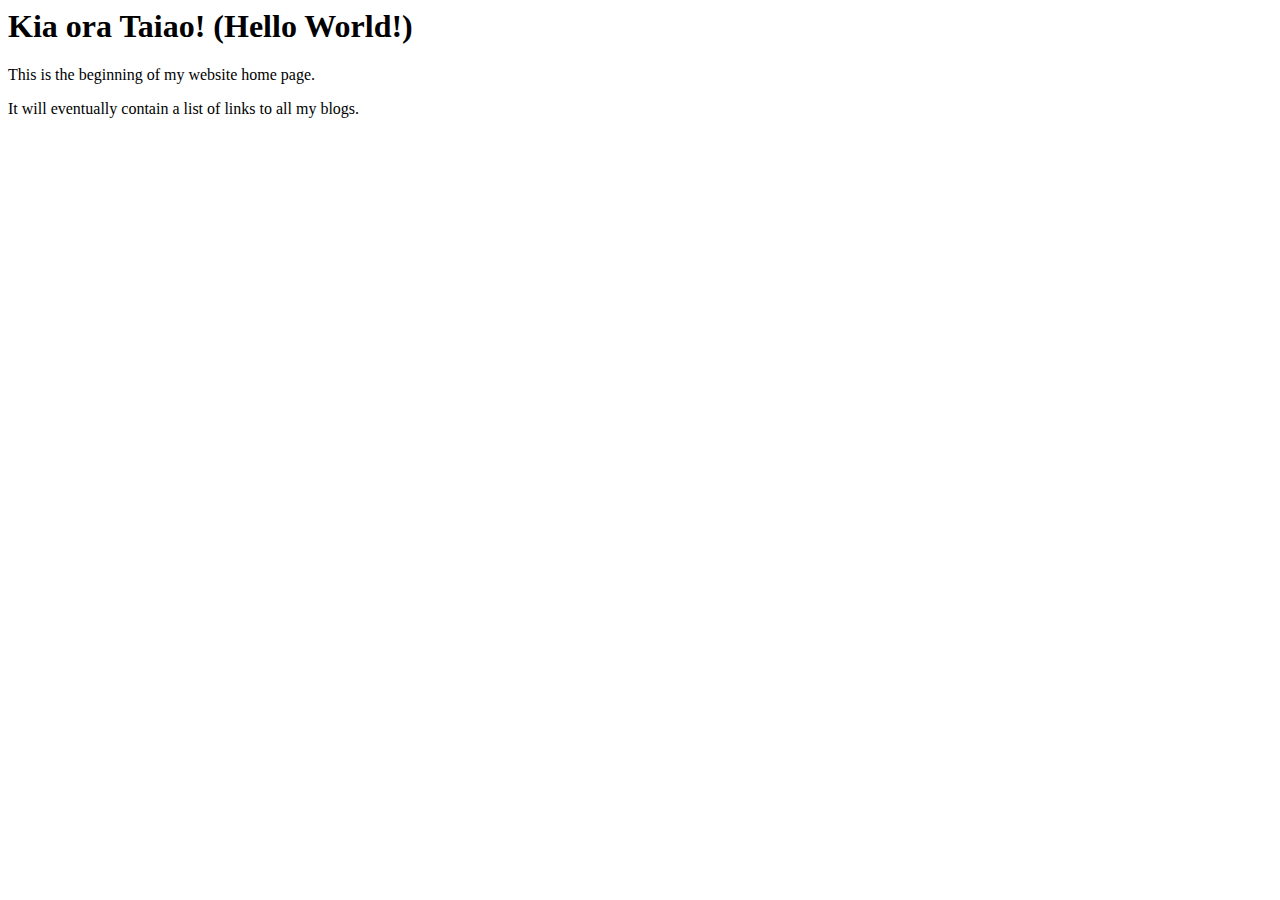
<file: index.html>
<html>
  <head>
    <title>My blog</title>
  <body>
    <h1>Kia ora Taiao! (Hello World!)</h1> 
    <p> This is the beginning of my website home page.</p>
    <p> It will eventually contain a list of links to all my blogs. </p>
  </body>
</html>
</file>
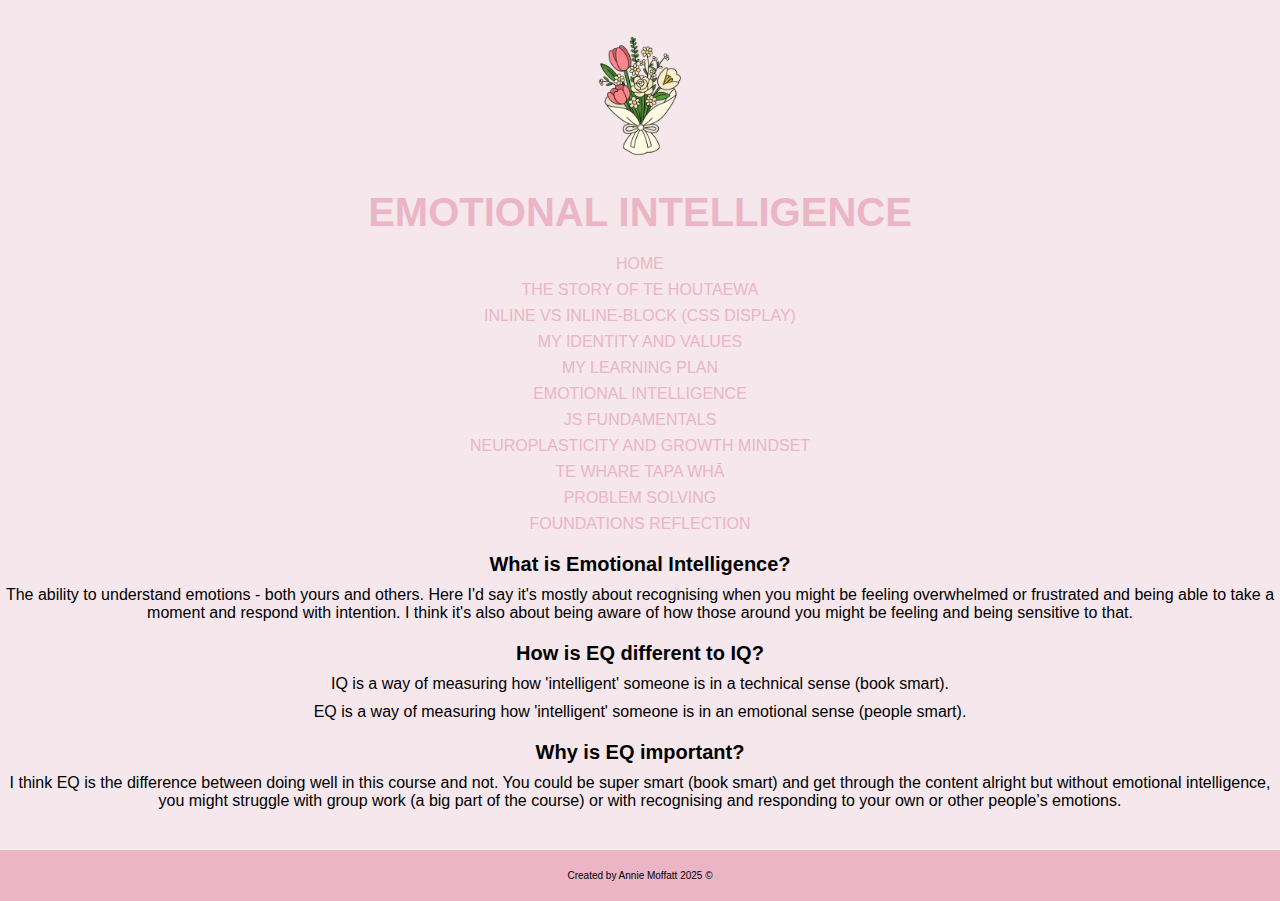
<file: blog/emotional-intelligence.html>
<!DOCTYPE html>
<html>
  <head>
    <meta charset="UTF-8" />
    <meta name="viewport" content="width=device-width, initial-scale=1.0" />
    <title>Emotional Intelligence</title>
    <link href="../styles/main.css" rel="stylesheet" type="text/css" />
  </head>
  <body>
    <div>
      <img class="flowers" src="/images/flowers.png" alt="" />
    </div>
    <div class="header">
      <h1>EMOTIONAL INTELLIGENCE</h1>
    </div>
    <div>
      <nav>
        <ul>
          <li>
            <a href="/index.html">HOME</a>
          </li>
          <li>
            <a href="/blog/te-houtaewa-template.html"
              >THE STORY OF TE HOUTAEWA</a
            >
          </li>
          <li>
            <a href="/blog/html-css.html"
              >INLINE VS INLINE-BLOCK (CSS DISPLAY)</a
            >
          </li>
          <li>
            <a href="/blog/identity-values.html">MY IDENTITY AND VALUES</a>
          </li>
          <li>
            <a href="/blog/learning-plan.html">MY LEARNING PLAN</a>
          </li>
          <li>
            <a href="/blog/emotional-intelligence.html"
              >EMOTIONAL INTELLIGENCE</a
            >
          </li>
          <li>
            <a href="/blog/javascript-dom.html">JS FUNDAMENTALS</a>
          </li>
          <li>
            <a href="/blog/neuroplasticity.html"
              >NEUROPLASTICITY AND GROWTH MINDSET</a
            >
          </li>
          <li>
            <a href="/blog/te-whare-tapa-wha.html">TE WHARE TAPA WHĀ</a>
          </li>
          <li>
            <a href="/blog/problem-solving.html">PROBLEM SOLVING</a>
          </li>
          <li>
            <a href="/blog/foundations-reflection.html"
              >FOUNDATIONS REFLECTION</a
            >
          </li>
        </ul>
      </nav>
    </div>
    <div>
      <h2>What is Emotional Intelligence?</h2>
      <p>
        The ability to understand emotions - both yours and others. Here I'd say
        it's mostly about recognising when you might be feeling overwhelmed or
        frustrated and being able to take a moment and respond with intention. I
        think it's also about being aware of how those around you might be
        feeling and being sensitive to that.
      </p>
      <h2>How is EQ different to IQ?</h2>
      <p>
        IQ is a way of measuring how 'intelligent' someone is in a technical
        sense (book smart).
      </p>
      <p>
        EQ is a way of measuring how 'intelligent' someone is in an emotional
        sense (people smart).
      </p>
      <p></p>
      <h2>Why is EQ important?</h2>
      <p>
        I think EQ is the difference between doing well in this course and not.
        You could be super smart (book smart) and get through the content
        alright but without emotional intelligence, you might struggle with
        group work (a big part of the course) or with recognising and responding
        to your own or other people’s emotions.
      </p>
    </div>
    <div class="footer">
      <p>Created by Annie Moffatt 2025 ©</p>
    </div>
  </body>
</html>
</file>
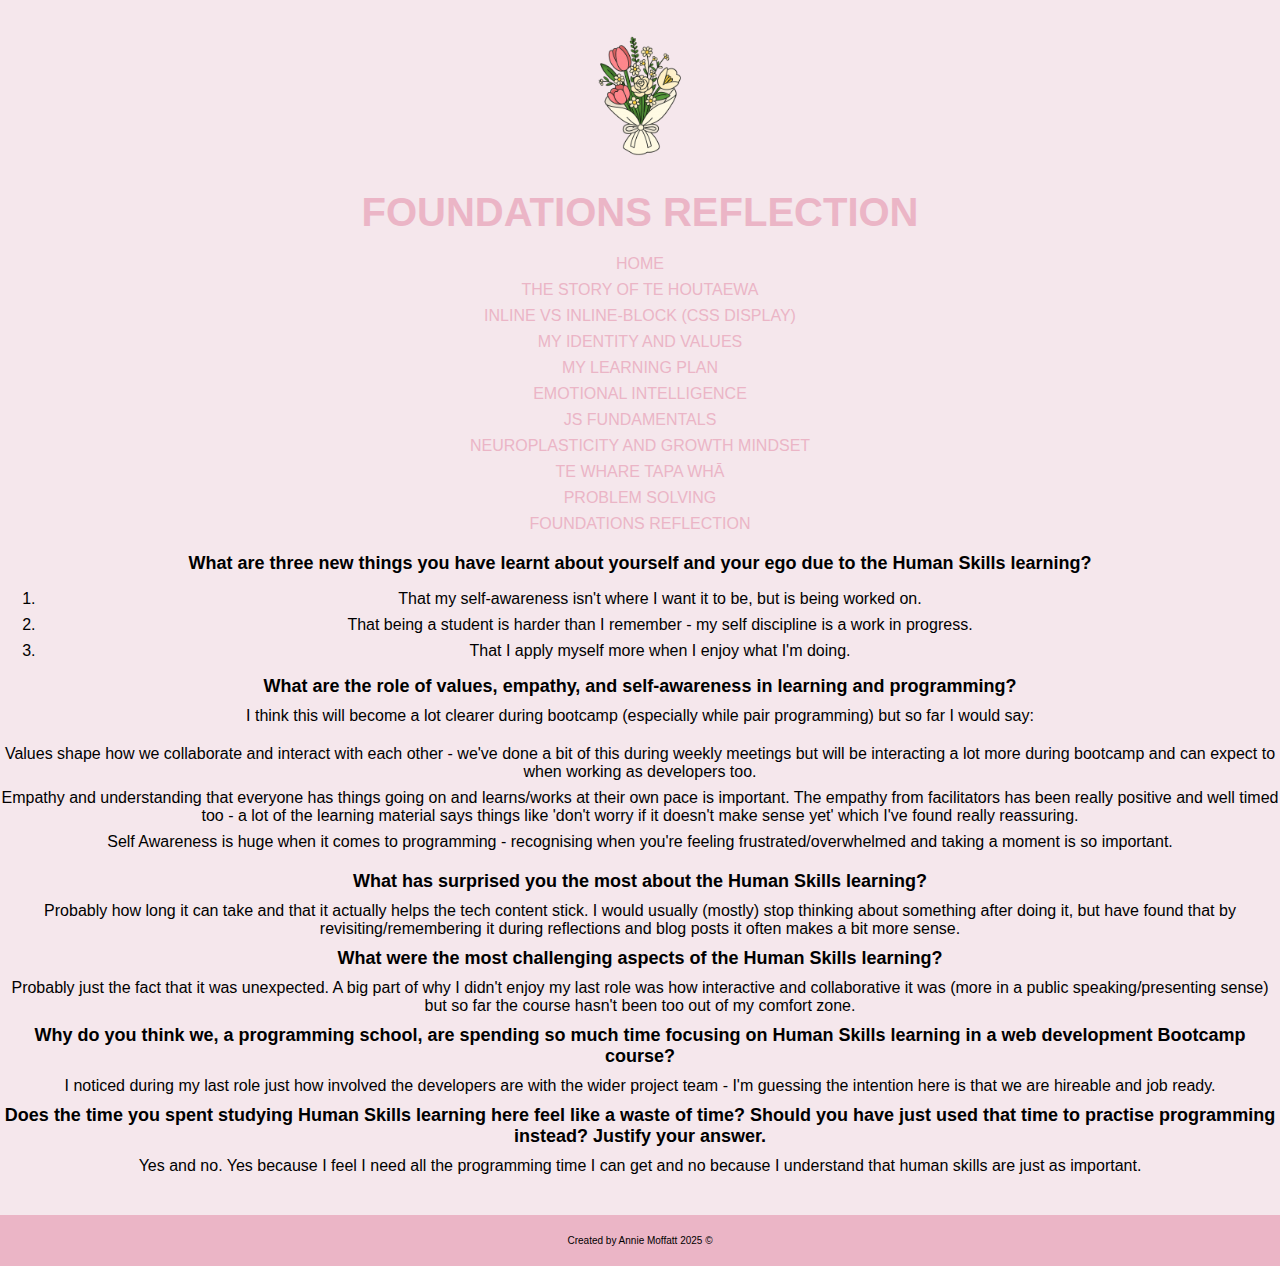
<file: blog/foundations-reflection.html>
<!DOCTYPE html>
<html>
  <head>
    <meta charset="UTF-8" />
    <meta name="viewport" content="width=device-width, initial-scale=1.0" />
    <title>Foundations Reflection</title>
    <link href="../styles/main.css" rel="stylesheet" type="text/css" />
  </head>
  <body>
    <div>
      <img class="flowers" src="/images/flowers.png" alt="" />
    </div>
    <div class="header">
      <h1>FOUNDATIONS REFLECTION</h1>
    </div>
    <div>
      <nav>
        <ul>
          <li>
            <a href="/index.html">HOME</a>
          </li>
          <li>
            <a href="/blog/te-houtaewa-template.html"
              >THE STORY OF TE HOUTAEWA</a
            >
          </li>
          <li>
            <a href="/blog/html-css.html"
              >INLINE VS INLINE-BLOCK (CSS DISPLAY)</a
            >
          </li>
          <li>
            <a href="/blog/identity-values.html">MY IDENTITY AND VALUES</a>
          </li>
          <li>
            <a href="/blog/learning-plan.html">MY LEARNING PLAN</a>
          </li>
          <li>
            <a href="/blog/emotional-intelligence.html"
              >EMOTIONAL INTELLIGENCE</a
            >
          </li>
          <li>
            <a href="/blog/javascript-dom.html">JS FUNDAMENTALS</a>
          </li>
          <li>
            <a href="/blog/neuroplasticity.html"
              >NEUROPLASTICITY AND GROWTH MINDSET</a
            >
          </li>
          <li>
            <a href="/blog/te-whare-tapa-wha.html">TE WHARE TAPA WHĀ</a>
          </li>
          <li>
            <a href="/blog/problem-solving.html">PROBLEM SOLVING</a>
          </li>
          <li>
            <a href="/blog/foundations-reflection.html"
              >FOUNDATIONS REFLECTION</a
            >
          </li>
        </ul>
      </nav>
    </div>
    <div>
      <h3>What are three new things you have learnt about yourself and your ego due to the Human Skills learning?</h3>
<p>
<ol>
        <li>That my self-awareness isn't where I want it to be, but is being worked on.</li>
        <li>That being a student is harder than I remember - my self discipline is a work in progress.</li>
        <li>That I apply myself more when I enjoy what I'm doing.</li>
</ol>
</p>

<h3>What are the role of values, empathy, and self-awareness in learning and programming?</h3>
<p>I think this will become a lot clearer during bootcamp (especially while pair programming) but so far I would say:
<ul>
        <li><span class="highlight">Values</span> shape how we collaborate and interact with each other - we've done a bit of this during weekly meetings but will be interacting a lot more during bootcamp and can expect to when working as developers too.<li>
        <li><span class="highlight">Empathy</span> and understanding that everyone has things going on and learns/works at their own pace is important. The empathy from facilitators has been really positive and well timed too - a lot of the learning material says things like 'don't worry if it doesn't make sense yet' which I've found really reassuring.</li>
        <li><span class="highlight">Self Awareness</span> is huge when it comes to programming - recognising when you're feeling frustrated/overwhelmed and taking a moment is so important.</li>
</ul>

<h3>What has surprised you the most about the Human Skills learning?</h3>
<p>Probably how long it can take and that it actually helps the tech content stick. I would usually (mostly) stop thinking about something after doing it, but have found that by revisiting/remembering it during reflections and blog posts it often makes a bit more sense.</p>

<h3>What were the most challenging aspects of the Human Skills learning?</h3>
<p>Probably just the fact that it was unexpected. A big part of why I didn't enjoy my last role was how interactive and collaborative it was (more in a public speaking/presenting sense) but so far the course hasn't been too out of my comfort zone.</p>

<h3>Why do you think we, a programming school, are spending so much time focusing on Human Skills learning in a web development Bootcamp course?</h3>
<p>I noticed during my last role just how involved the developers are with the wider project team - I'm guessing the intention here is that we are hireable and job ready.</p> 

<h3>Does the time you spent studying Human Skills learning here feel like a waste of time? Should you have just used that time to practise programming instead? Justify your answer.</h3>
<p>Yes and no. Yes because I feel I need all the programming time I can get and no because I understand that human skills are just as important.</p>
    </div>
    <div class="footer">
      <p>Created by Annie Moffatt 2025 ©</p>
    </div>
  </body>
</html>
</file>
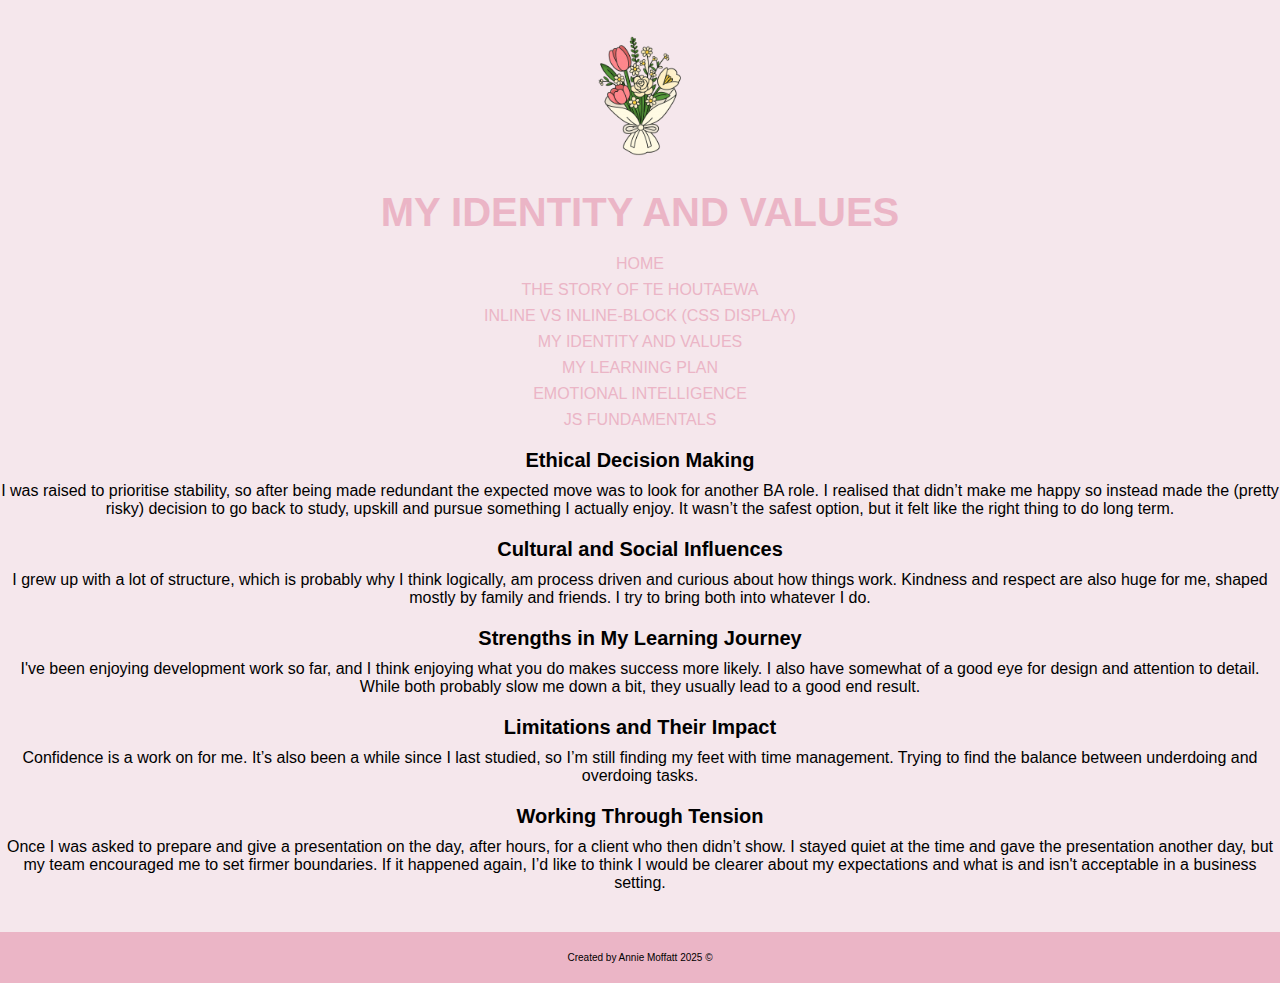
<file: blog/identity-values.html>
<!DOCTYPE html>
<html>
  <head>
    <meta charset="UTF-8" />
    <meta name="viewport" content="width=device-width, initial-scale=1.0" />
    <title>My Identity and Values</title>
    <link href="../styles/main.css" rel="stylesheet" type="text/css" />
  </head>
  <body>
    <div>
      <img class="flowers" src="/images/flowers.png" alt="" />
    </div>
    <div class="header">
      <h1>MY IDENTITY AND VALUES</h1>
    </div>
      <nav>
        <ul>
          <li>
            <a href="/index.html">HOME</a>
          </li>
          <li>
            <a href="/blog/te-houtaewa-template.html"
              >THE STORY OF TE HOUTAEWA</a
            >
          </li>
          <li>
            <a href="/blog/html-css.html"
              >INLINE VS INLINE-BLOCK (CSS DISPLAY)</a
            >
          </li>
          <li>
            <a href="/blog/identity-values.html">MY IDENTITY AND VALUES</a>
          </li>
          <li>
            <a href="/blog/learning-plan.html">MY LEARNING PLAN</a>
          </li>
          <li>
            <a href="/blog/emotional-intelligence.html"
              >EMOTIONAL INTELLIGENCE</a
            >
          </li>
          <li>
            <a href="/blog/javascript-dom.html">JS FUNDAMENTALS</a>
          </li>
        </ul>
      </nav>
    </div>
    <div>
      <h2>Ethical Decision Making</h2>
      <p>
        I was raised to prioritise stability, so after being made redundant the
        expected move was to look for another BA role. I realised that didn’t
        make me happy so instead made the (pretty risky) decision to go back to
        study, upskill and pursue something I actually enjoy. It wasn’t the
        safest option, but it felt like the right thing to do long term.
      </p>

      <h2>Cultural and Social Influences</h2>
      <p>
        I grew up with a lot of structure, which is probably why I think
        logically, am process driven and curious about how things work. Kindness
        and respect are also huge for me, shaped mostly by family and friends. I
        try to bring both into whatever I do.
      </p>

      <h2>Strengths in My Learning Journey</h2>
      <p>
        I've been enjoying development work so far, and I think enjoying what
        you do makes success more likely. I also have somewhat of a good eye for
        design and attention to detail. While both probably slow me down a bit,
        they usually lead to a good end result.
      </p>

      <h2>Limitations and Their Impact</h2>
      <p>
        Confidence is a work on for me. It’s also been a while since I last
        studied, so I’m still finding my feet with time management. Trying to
        find the balance between underdoing and overdoing tasks.
      </p>

      <h2>Working Through Tension</h2>
      <p>
        Once I was asked to prepare and give a presentation on the day, after
        hours, for a client who then didn’t show. I stayed quiet at the time and
        gave the presentation another day, but my team encouraged me to set
        firmer boundaries. If it happened again, I’d like to think I would be
        clearer about my expectations and what is and isn't acceptable in a
        business setting.
      </p>
    </div>
    <div class="footer">
      <p>Created by Annie Moffatt 2025 ©</p>
    </div>
  </body>
</html>
</file>
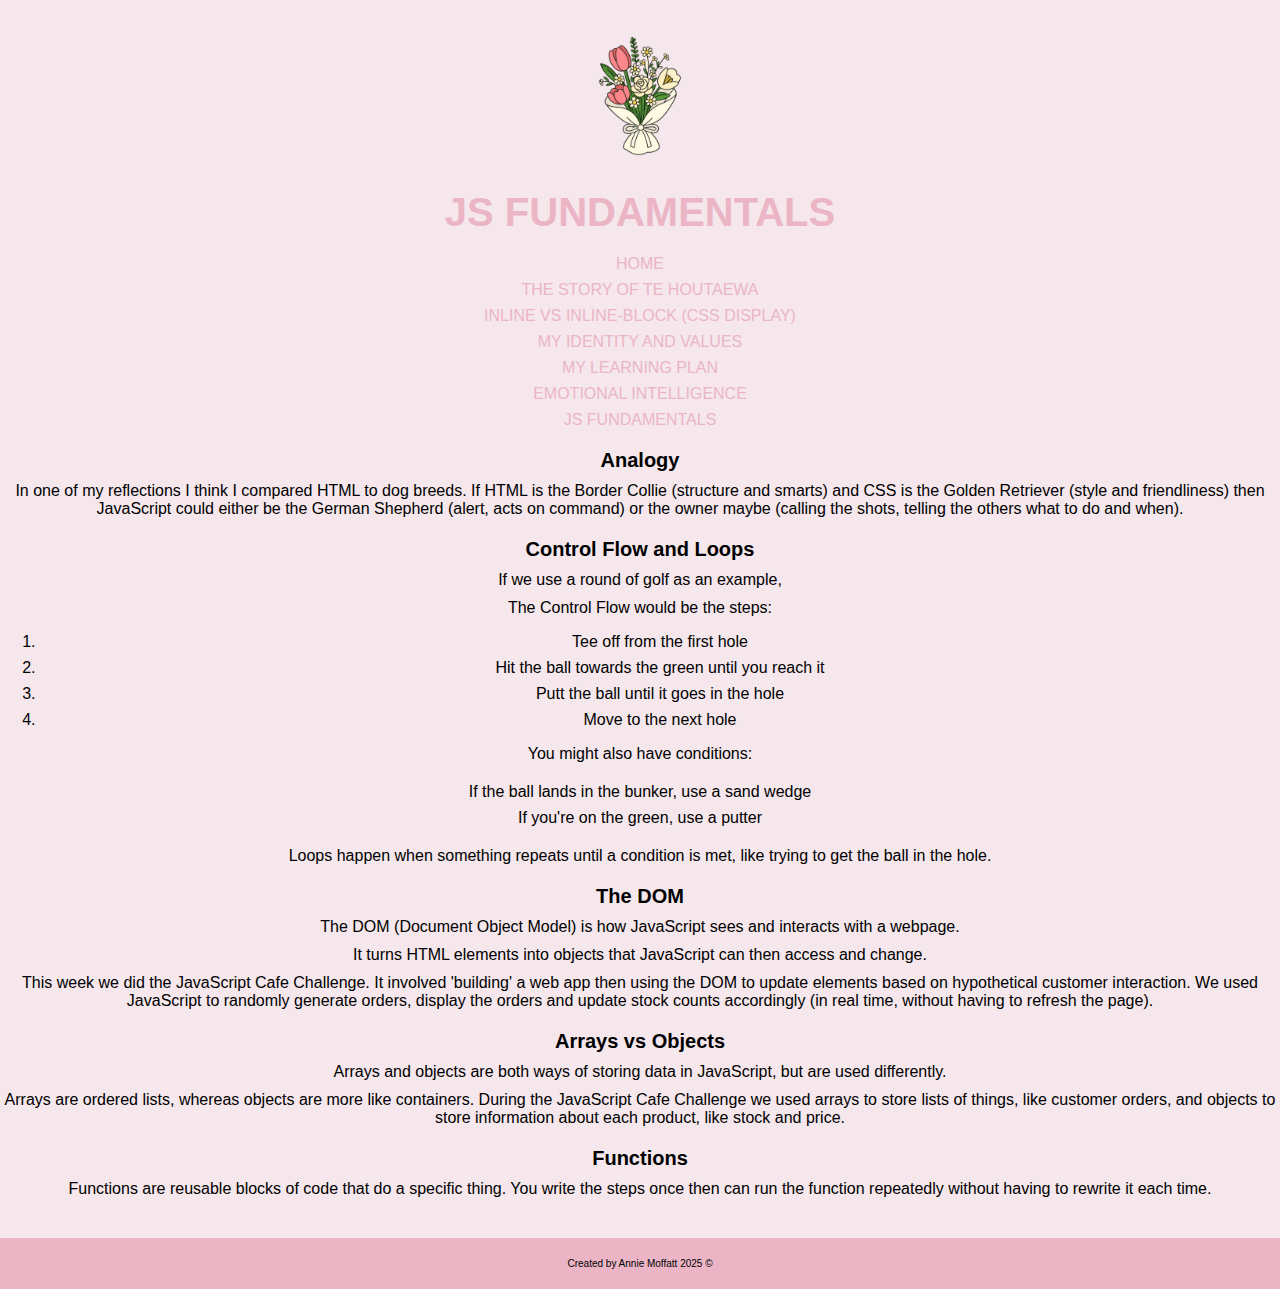
<file: blog/javascript-dom.html>
<!DOCTYPE html>
<html>
  <head>
    <meta charset="UTF-8" />
    <meta name="viewport" content="width=device-width, initial-scale=1.0" />
    <title>JS Fundamentals</title>
    <link href="../styles/main.css" rel="stylesheet" type="text/css" />
  </head>
  <body>
    <div>
      <img class="flowers" src="/images/flowers.png" alt="" />
    </div>
    <div class="header">
      <h1>JS FUNDAMENTALS</h1>
    </div>
    <div>
      <nav>
        <ul>
          <li>
            <a href="/index.html">HOME</a>
          </li>
          <li>
            <a href="/blog/te-houtaewa-template.html"
              >THE STORY OF TE HOUTAEWA</a
            >
          </li>
          <li>
            <a href="/blog/html-css.html"
              >INLINE VS INLINE-BLOCK (CSS DISPLAY)</a
            >
          </li>
          <li>
            <a href="/blog/identity-values.html">MY IDENTITY AND VALUES</a>
          </li>
          <li>
            <a href="/blog/learning-plan.html">MY LEARNING PLAN</a>
          </li>
          <li>
            <a href="/blog/emotional-intelligence.html"
              >EMOTIONAL INTELLIGENCE</a
            >
          </li>
          <li>
            <a href="/blog/javascript-dom.html">JS FUNDAMENTALS</a>
          </li>
        </ul>
      </nav>
    </div>
    <div>
      <h2>Analogy</h2>
      <p>
        In one of my reflections I think I compared HTML to dog breeds. If HTML
        is the Border Collie (structure and smarts) and CSS is the Golden
        Retriever (style and friendliness) then JavaScript could either be the
        German Shepherd (alert, acts on command) or the owner maybe (calling the
        shots, telling the others what to do and when).
      </p>

      <h2>Control Flow and Loops</h2>
      <p>If we use a round of golf as an example,</p>
      <p>The Control Flow would be the steps:</p>
      <ol>
        <li>Tee off from the first hole</li>
        <li>Hit the ball towards the green until you reach it</li>
        <li>Putt the ball until it goes in the hole</li>
        <li>Move to the next hole</li>
      </ol>

      <p>You might also have conditions:</p>
      <ul>
        <li>If the ball lands in the bunker, use a sand wedge</li>
        <li>If you're on the green, use a putter</li>
      </ul>

      <p>
        Loops happen when something repeats until a condition is met, like
        trying to get the ball in the hole.
      </p>

      <h2>The DOM</h2>
      <p>
        The DOM (Document Object Model) is how JavaScript sees and interacts
        with a webpage.
      </p>
      <p>
        It turns HTML elements into objects that JavaScript can then access and
        change.
      </p>
      <p>
        This week we did the JavaScript Cafe Challenge. It involved 'building' a
        web app then using the DOM to update elements based on hypothetical
        customer interaction. We used JavaScript to randomly generate orders,
        display the orders and update stock counts accordingly (in real time,
        without having to refresh the page).
      </p>

      <h2>Arrays vs Objects</h2>
      <p>
        Arrays and objects are both ways of storing data in JavaScript, but are
        used differently.
      </p>
      <p>
        Arrays are ordered lists, whereas objects are more like containers.
        During the JavaScript Cafe Challenge we used arrays to store lists of
        things, like customer orders, and objects to store information about
        each product, like stock and price.
      </p>

      <h2>Functions</h2>
      <p>
        Functions are reusable blocks of code that do a specific thing. You
        write the steps once then can run the function repeatedly without having
        to rewrite it each time.
      </p>
    </div>
    <div class="footer">
      <p>Created by Annie Moffatt 2025 ©</p>
    </div>
  </body>
</html>
</file>
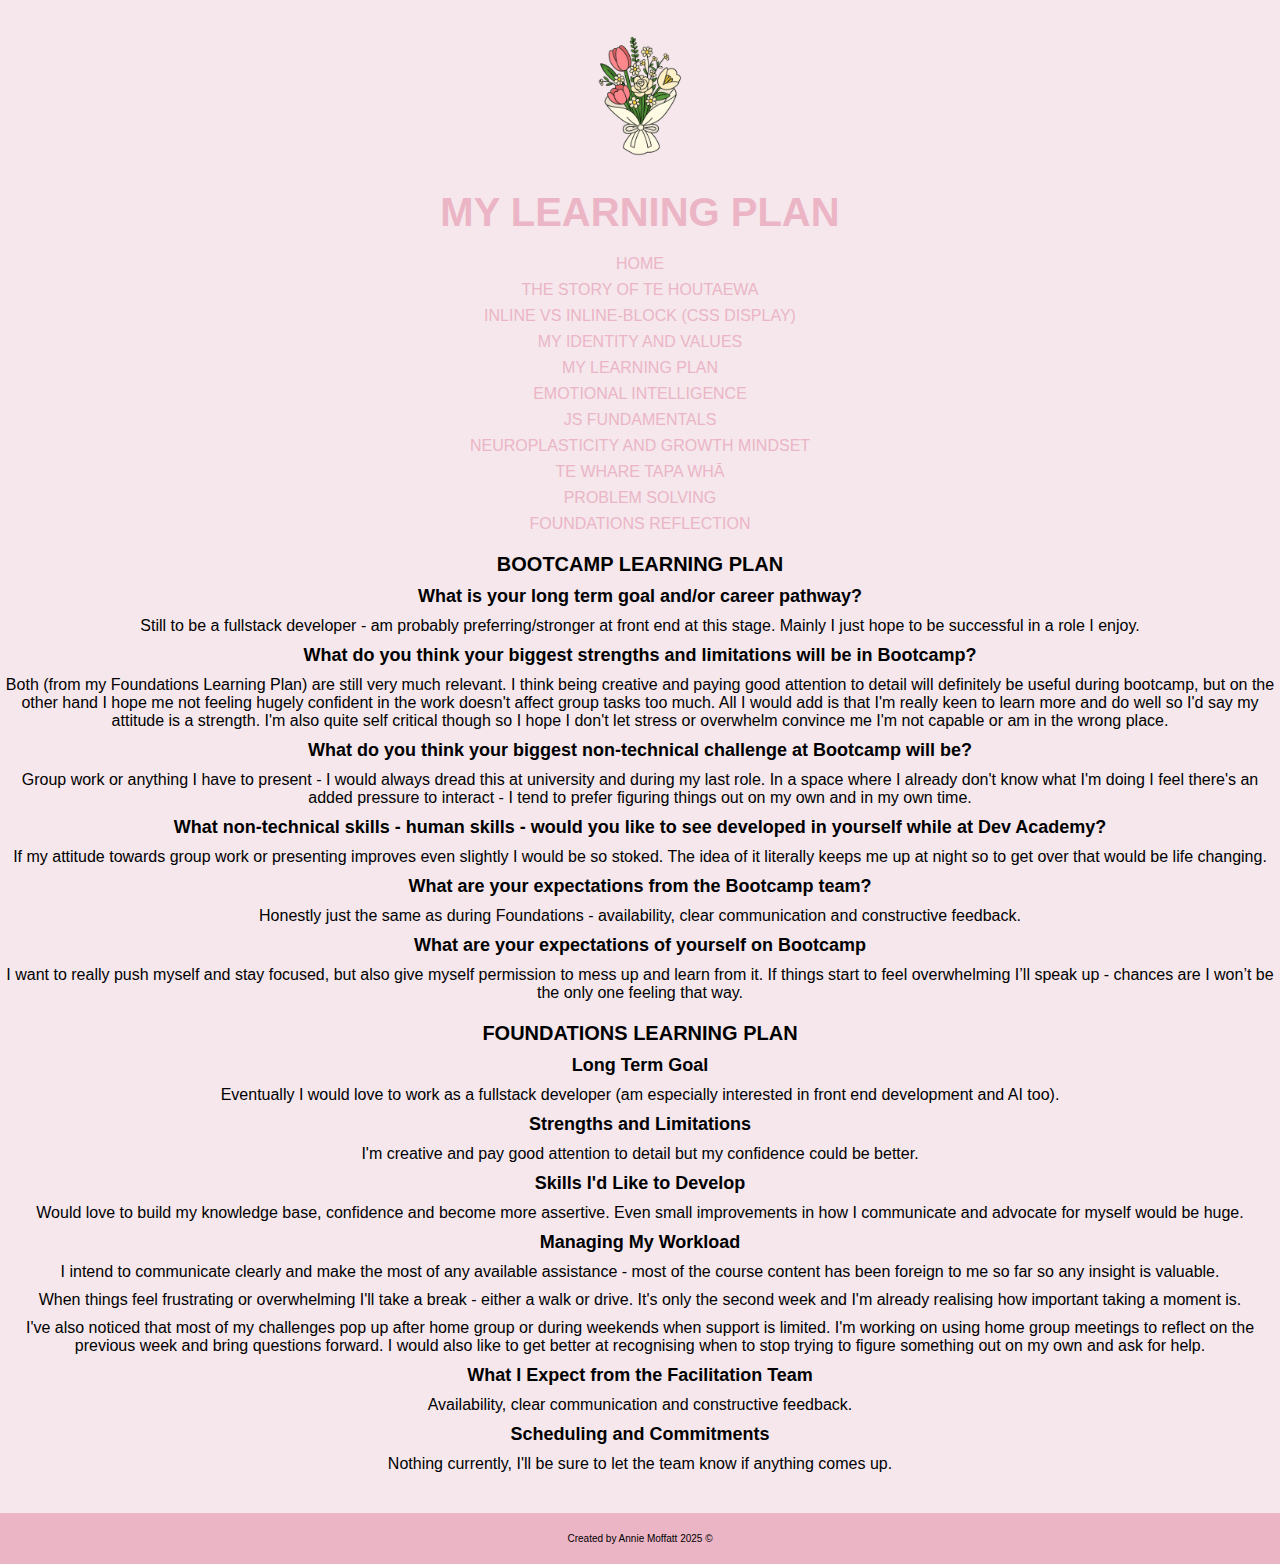
<file: blog/learning-plan.html>
<!DOCTYPE html>
<html>
  <head>
    <meta charset="UTF-8" />
    <meta name="viewport" content="width=device-width, initial-scale=1.0" />
    <title>My Learning Plan</title>
    <link href="../styles/main.css" rel="stylesheet" type="text/css" />
  </head>
  <body>
    <div>
      <img class="flowers" src="/images/flowers.png" alt="" />
    </div>
    <div class="header">
      <h1>MY LEARNING PLAN</h1>
    </div>
    <div>
      <nav>
        <ul>
          <li>
            <a href="/index.html">HOME</a>
          </li>
          <li>
            <a href="/blog/te-houtaewa-template.html"
              >THE STORY OF TE HOUTAEWA</a
            >
          </li>
          <li>
            <a href="/blog/html-css.html"
              >INLINE VS INLINE-BLOCK (CSS DISPLAY)</a
            >
          </li>
          <li>
            <a href="/blog/identity-values.html">MY IDENTITY AND VALUES</a>
          </li>
          <li>
            <a href="/blog/learning-plan.html">MY LEARNING PLAN</a>
          </li>
          <li>
            <a href="/blog/emotional-intelligence.html"
              >EMOTIONAL INTELLIGENCE</a
            >
          </li>
          <li>
            <a href="/blog/javascript-dom.html">JS FUNDAMENTALS</a>
          </li>
          <li>
            <a href="/blog/neuroplasticity.html"
              >NEUROPLASTICITY AND GROWTH MINDSET</a
            >
          </li>
          <li>
            <a href="/blog/te-whare-tapa-wha.html">TE WHARE TAPA WHĀ</a>
          </li>
          <li>
            <a href="/blog/problem-solving.html">PROBLEM SOLVING</a>
          </li>
          <li>
            <a href="/blog/foundations-reflection.html"
              >FOUNDATIONS REFLECTION</a
            >
          </li>
        </ul>
      </nav>
    </div>
    <div>
      <h2>BOOTCAMP LEARNING PLAN</h2>

      <h3>What is your long term goal and/or career pathway?</h3>
      <p>
        Still to be a fullstack developer - am probably preferring/stronger at
        front end at this stage. Mainly I just hope to be successful in a role I
        enjoy.
      </p>

      <h3>
        What do you think your biggest strengths and limitations will be in
        Bootcamp?
      </h3>
      <p>
        Both (from my Foundations Learning Plan) are still very much relevant. I
        think being creative and paying good attention to detail will definitely
        be useful during bootcamp, but on the other hand I hope me not feeling
        hugely confident in the work doesn't affect group tasks too much. All I
        would add is that I'm really keen to learn more and do well so I'd say
        my attitude is a strength. I'm also quite self critical though so I hope
        I don't let stress or overwhelm convince me I'm not capable or am in the
        wrong place.
      </p>

      <h3>
        What do you think your biggest non-technical challenge at Bootcamp will
        be?
      </h3>
      <p>
        Group work or anything I have to present - I would always dread this at
        university and during my last role. In a space where I already don't
        know what I'm doing I feel there's an added pressure to interact - I
        tend to prefer figuring things out on my own and in my own time.
      </p>

      <h3>
        What non-technical skills - human skills - would you like to see
        developed in yourself while at Dev Academy?
      </h3>
      <p>
        If my attitude towards group work or presenting improves even slightly I
        would be so stoked. The idea of it literally keeps me up at night so to
        get over that would be life changing.
      </p>

      <h3>What are your expectations from the Bootcamp team?</h3>
      <p>
        Honestly just the same as during Foundations - availability, clear
        communication and constructive feedback.
      </p>

      <h3>What are your expectations of yourself on Bootcamp</h3>
      <p>
        I want to really push myself and stay focused, but also give myself
        permission to mess up and learn from it. If things start to feel
        overwhelming I’ll speak up - chances are I won’t be the only one feeling
        that way.
      </p>

      <h2>FOUNDATIONS LEARNING PLAN</h2>

      <h3>Long Term Goal</h3>
      <p>
        Eventually I would love to work as a fullstack developer (am especially
        interested in front end development and AI too).
      </p>

      <h3>Strengths and Limitations</h3>
      <p>
        I'm creative and pay good attention to detail but my confidence could be
        better.
      </p>

      <h3>Skills I'd Like to Develop</h3>
      <p>
        Would love to build my knowledge base, confidence and become more
        assertive. Even small improvements in how I communicate and advocate for
        myself would be huge.
      </p>

      <h3>Managing My Workload</h3>
      <p>
        I intend to communicate clearly and make the most of any available
        assistance - most of the course content has been foreign to me so far so
        any insight is valuable.
      </p>
      <p>
        When things feel frustrating or overwhelming I'll take a break - either
        a walk or drive. It's only the second week and I'm already realising how
        important taking a moment is.
      </p>
      <p>
        I've also noticed that most of my challenges pop up after home group or
        during weekends when support is limited. I'm working on using home group
        meetings to reflect on the previous week and bring questions forward. I
        would also like to get better at recognising when to stop trying to
        figure something out on my own and ask for help.
      </p>

      <h3>What I Expect from the Facilitation Team</h3>
      <p>Availability, clear communication and constructive feedback.</p>

      <h3>Scheduling and Commitments</h3>
      <p>
        Nothing currently, I'll be sure to let the team know if anything comes
        up.
      </p>
    </div>
    <div class="footer">
      <p>Created by Annie Moffatt 2025 ©</p>
    </div>
  </body>
</html>
</file>
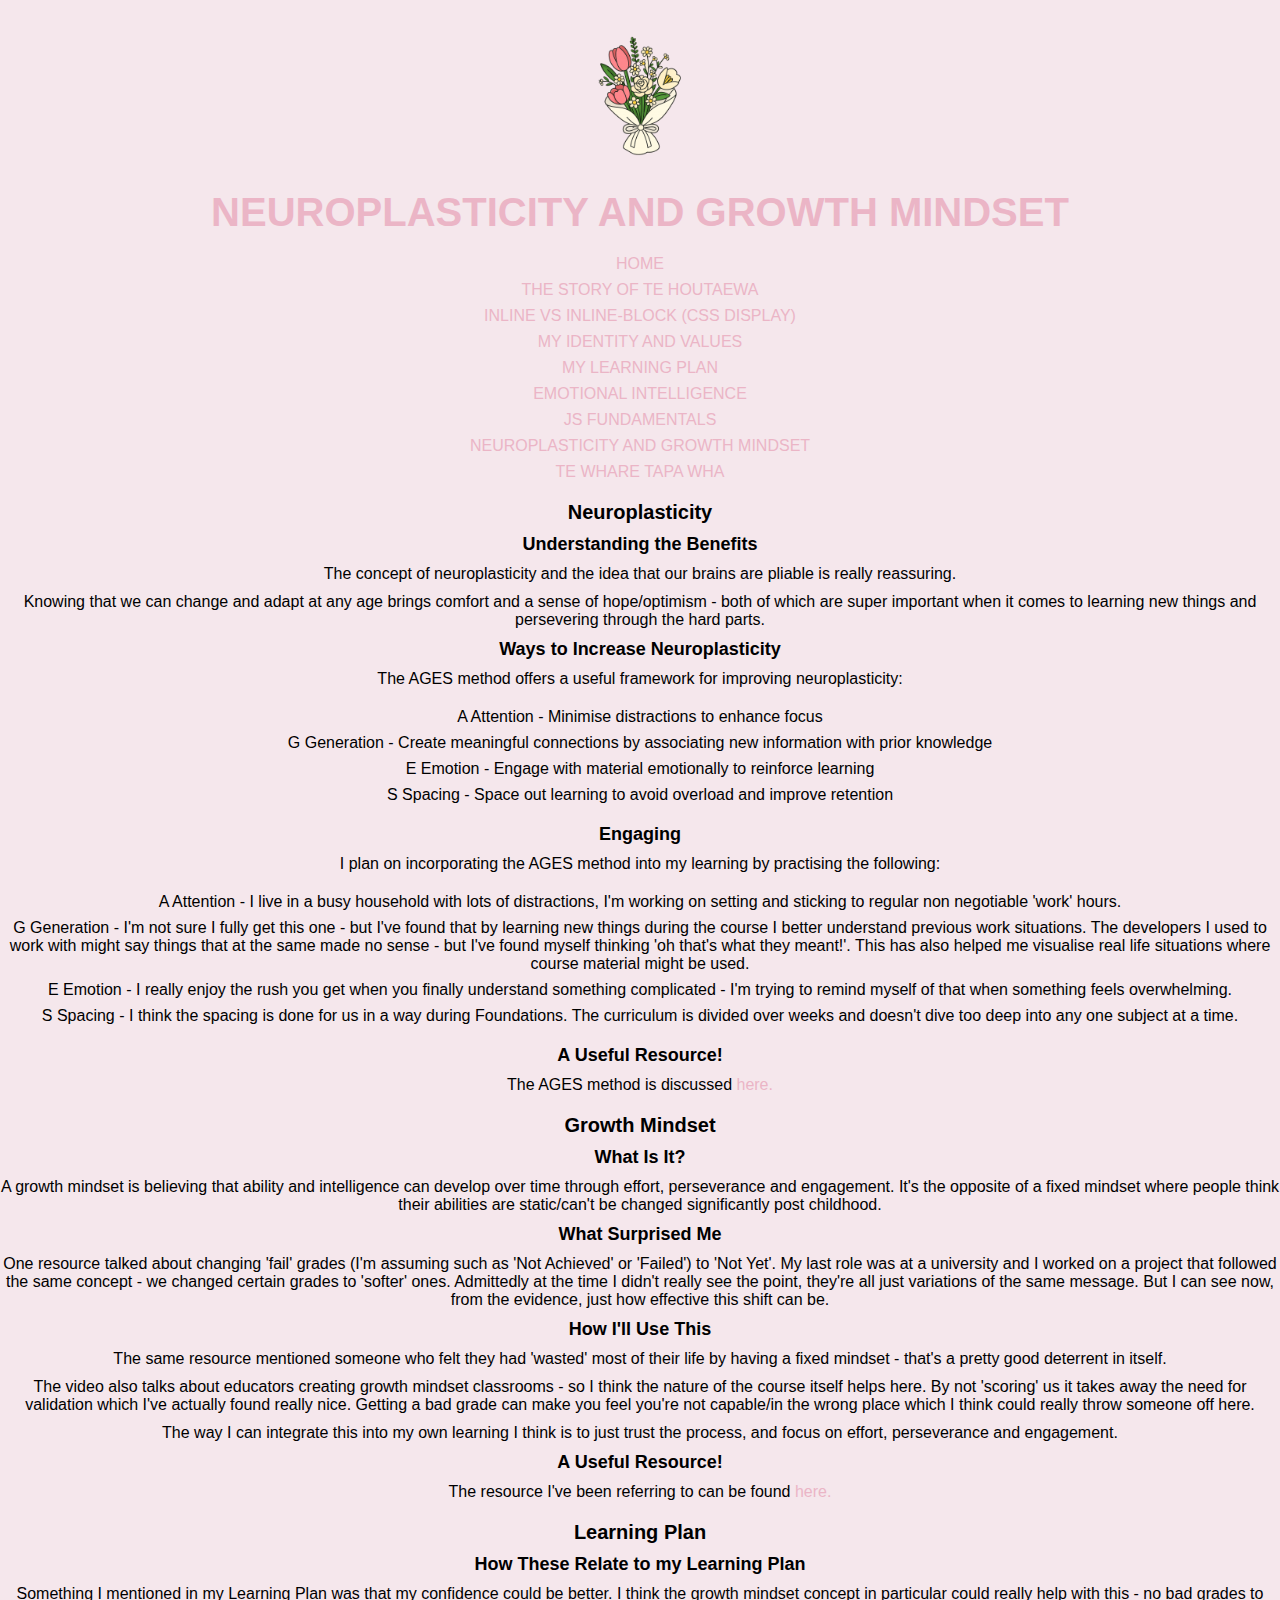
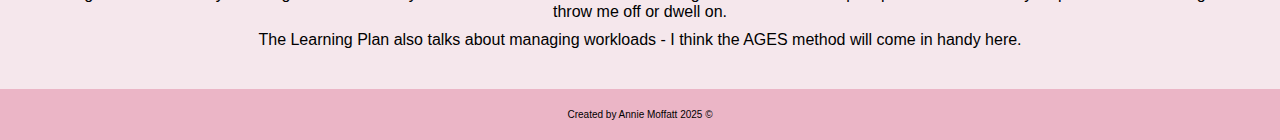
<file: blog/neuroplasticity.html>
<!DOCTYPE html>
<html>
  <head>
    <meta charset="UTF-8" />
    <meta name="viewport" content="width=device-width, initial-scale=1.0" />
    <title>Neuroplasticity and Growth Mindset</title>
    <link href="../styles/main.css" rel="stylesheet" type="text/css" />
  </head>
  <body>
    <div>
      <img class="flowers" src="/images/flowers.png" alt="" />
    </div>
    <div class="header">
      <h1>NEUROPLASTICITY AND GROWTH MINDSET</h1>
    </div>
    <div>
      <nav>
        <ul>
          <li>
            <a href="/index.html">HOME</a>
          </li>
          <li>
            <a href="/blog/te-houtaewa-template.html"
              >THE STORY OF TE HOUTAEWA</a
            >
          </li>
          <li>
            <a href="/blog/html-css.html"
              >INLINE VS INLINE-BLOCK (CSS DISPLAY)</a
            >
          </li>
          <li>
            <a href="/blog/identity-values.html">MY IDENTITY AND VALUES</a>
          </li>
          <li>
            <a href="/blog/learning-plan.html">MY LEARNING PLAN</a>
          </li>
          <li>
            <a href="/blog/emotional-intelligence.html"
              >EMOTIONAL INTELLIGENCE</a
            >
          </li>
          <li>
            <a href="/blog/javascript-dom.html">JS FUNDAMENTALS</a>
          </li>
          <li>
            <a href="/blog/neuroplasticity.html">NEUROPLASTICITY AND GROWTH MINDSET</a>
          </li>
          <li>
            <a href="/blog/te-whare-tapa-wha.html">TE WHARE TAPA WHA</a>
          </li>
        </ul>
      </nav>
    </div>
    <div>
      <h2>Neuroplasticity</h2>

<h3>Understanding the Benefits</h3>

<p>The concept of neuroplasticity and the idea that our brains are pliable is really reassuring.</p>
<p>Knowing that we can change and adapt at any age brings comfort and a sense of hope/optimism - both of which are super important when it comes to learning new things and persevering through the hard parts.</p>

<h3>Ways to Increase Neuroplasticity</h3>

<p>The AGES method offers a useful framework for improving neuroplasticity:</p>
<ul>
<li>A Attention - Minimise distractions to enhance focus</li>
<li>G Generation - Create meaningful connections by associating new information with prior knowledge</li>
<li>E Emotion - Engage with material emotionally to reinforce learning</li>
<li>S Spacing - Space out learning to avoid overload and improve retention</li>
</ul>

<h3>Engaging</h3>

<p>I plan on incorporating the AGES method into my learning by practising the following:</p>
<ul>
<li>A Attention - I live in a busy household with lots of distractions, I'm working on setting and sticking to regular non negotiable 'work' hours.</li>
<li>G Generation - I'm not sure I fully get this one - but I've found that by learning new things during the course I better understand previous work situations. The developers I used to work with might say things that at the same made no sense - but I've found myself thinking 'oh that's what they meant!'. This has also helped me visualise real life situations where course material might be used.</li>
<li>E Emotion - I really enjoy the rush you get when you finally understand something complicated - I'm trying to remind myself of that when something feels overwhelming.</li>
<li>S Spacing - I think the spacing is done for us in a way during Foundations. The curriculum is divided over weeks and doesn't dive too deep into any one subject at a time.</li>
</ul>

<h3>A Useful Resource!</h3>

<p>The AGES method is discussed <a href="https://www.youtube.com/watch?v=88OL8NdkV-s">here.</a></p>

<h2>Growth Mindset</h2>

<h3>What Is It?</h3>
<p>A growth mindset is believing that ability and intelligence can develop over time through effort, perseverance and engagement. It's the opposite of a fixed mindset where people think their abilities are static/can't be changed significantly post childhood.</p>

<h3>What Surprised Me</h3>
<p>One resource talked about changing 'fail' grades (I'm assuming such as 'Not Achieved' or 'Failed') to 'Not Yet'. My last role was at a university and I worked on a project that followed the same concept - we changed certain grades to 'softer' ones. Admittedly at the time I didn't really see the point, they're all just variations of the same message. But I can see now, from the evidence, just how effective this shift can be.</p>

<h3>How I'll Use This</h3>
<p>The same resource mentioned someone who felt they had 'wasted' most of their life by having a fixed mindset - that's a pretty good deterrent in itself.</p>
<p>The video also talks about educators creating growth mindset classrooms - so I think the nature of the course itself helps here. By not 'scoring' us it takes away the need for validation which I've actually found really nice. Getting a bad grade can make you feel you're not capable/in the wrong place which I think could really throw someone off here.</p>
<p>The way I can integrate this into my own learning I think is to just trust the process, and focus on effort, perseverance and engagement.</p>

<h3>A Useful Resource!</h3>
<p>The resource I've been referring to can be found <a href="https://www.ted.com/talks/carol_dweck_the_power_of_believing_that_you_can_improve#t-459099">here.</a></p> </p>

<h2>Learning Plan</h2>

<h3>How These Relate to my Learning Plan</h3>
<p>Something I mentioned in my Learning Plan was that my confidence could be better. I think the growth mindset concept in particular could really help with this - no bad grades to throw me off or dwell on.</p>
<p>The Learning Plan also talks about managing workloads - I think the AGES method will come in handy here.</p>
    </div>
    <div class="footer">
      <p>Created by Annie Moffatt 2025 ©</p>
    </div>
  </body>
</html>
</file>
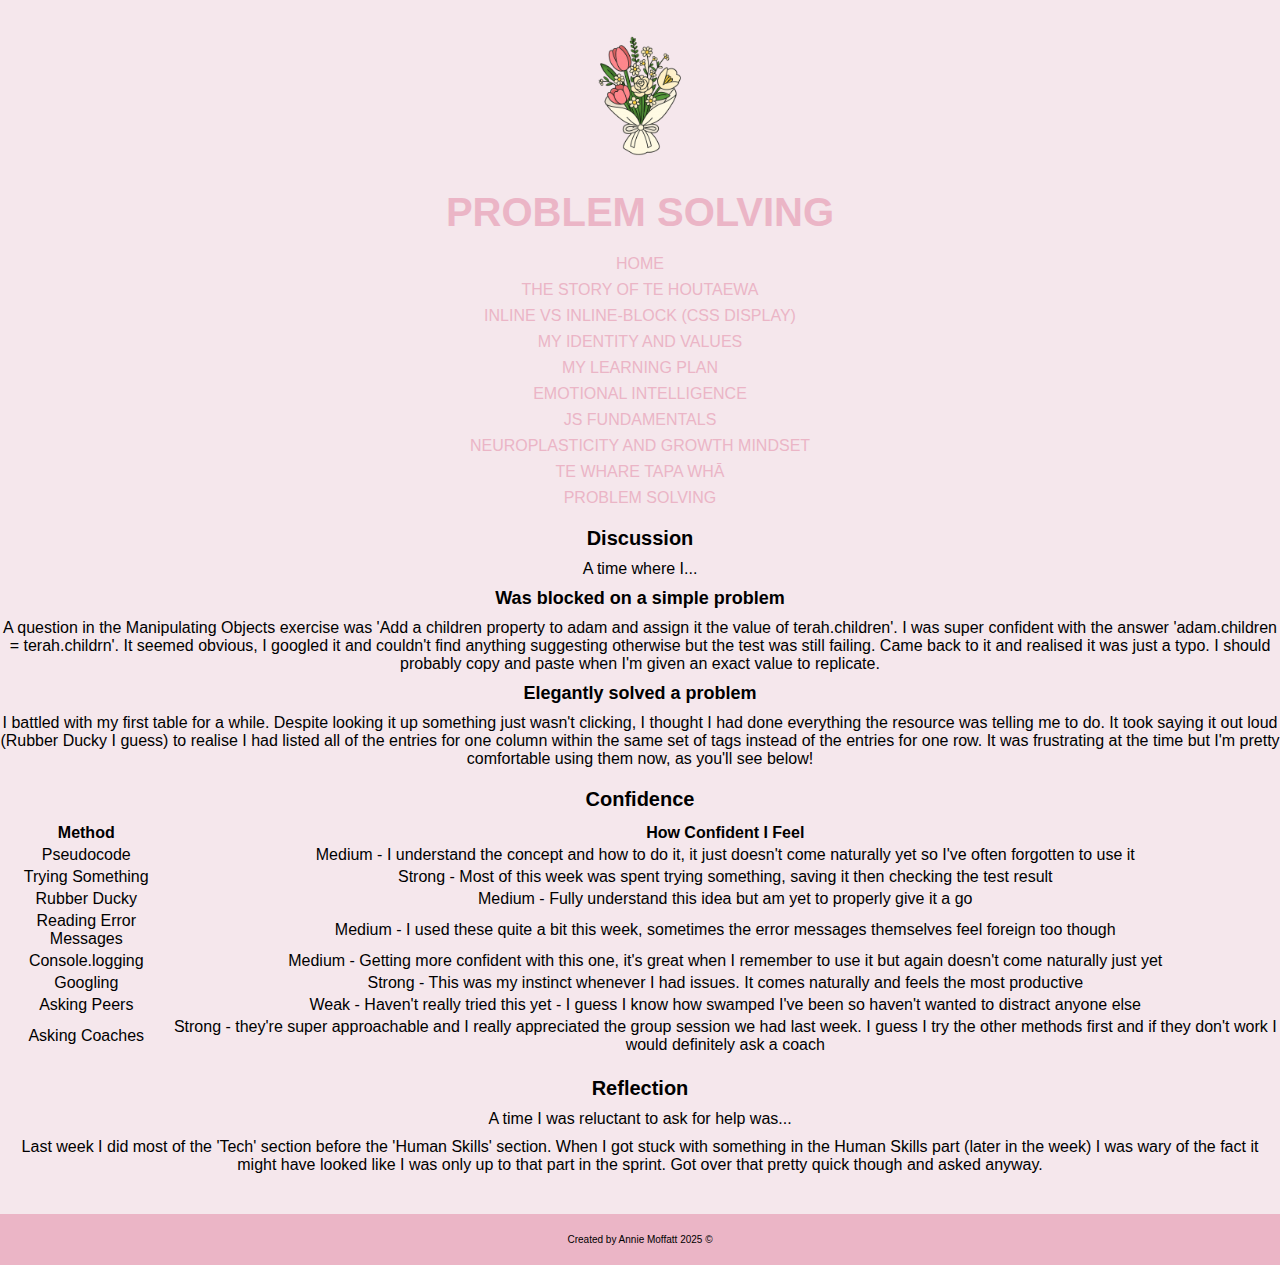
<file: blog/problem-solving.html>
<!DOCTYPE html>
<html>
  <head>
    <meta charset="UTF-8" />
    <meta name="viewport" content="width=device-width, initial-scale=1.0" />
    <title>Problem Solving</title>
    <link href="../styles/main.css" rel="stylesheet" type="text/css" />
  </head>
  <body>
    <div>
      <img class="flowers" src="/images/flowers.png" alt="" />
    </div>
    <div class="header">
      <h1>PROBLEM SOLVING</h1>
    </div>
    <div>
      <nav>
        <ul>
          <li>
            <a href="/index.html">HOME</a>
          </li>
          <li>
            <a href="/blog/te-houtaewa-template.html"
              >THE STORY OF TE HOUTAEWA</a
            >
          </li>
          <li>
            <a href="/blog/html-css.html"
              >INLINE VS INLINE-BLOCK (CSS DISPLAY)</a
            >
          </li>
          <li>
            <a href="/blog/identity-values.html">MY IDENTITY AND VALUES</a>
          </li>
          <li>
            <a href="/blog/learning-plan.html">MY LEARNING PLAN</a>
          </li>
          <li>
            <a href="/blog/emotional-intelligence.html"
              >EMOTIONAL INTELLIGENCE</a
            >
          </li>
          <li>
            <a href="/blog/javascript-dom.html">JS FUNDAMENTALS</a>
          </li>
          <li>
            <a href="/blog/neuroplasticity.html"
              >NEUROPLASTICITY AND GROWTH MINDSET</a
            >
          </li>
          <li>
            <a href="/blog/te-whare-tapa-wha.html">TE WHARE TAPA WHĀ</a>
          </li>
          <li>
            <a href="/blog/problem-solving.html">PROBLEM SOLVING</a>
          </li>
        </ul>
      </nav>
    </div>
    <div>
    <h2>Discussion</h2>

<p>A time where I...</p>

<h3>Was blocked on a simple problem</h3>

<p>A question in the Manipulating Objects exercise was 'Add a children property to adam and assign it the value of terah.children'. I was super confident with the answer 'adam.children = terah.childrn'. It seemed obvious, I googled it and couldn't find anything suggesting otherwise but the test was still failing. Came back to it and realised it was just a typo. I should probably copy and paste when I'm given an exact value to replicate.</p>

<h3>Elegantly solved a problem</h2>

<p>I battled with my first table for a while. Despite looking it up something just wasn't clicking, I thought I had done everything the resource was telling me to do. It took saying it out loud (Rubber Ducky I guess) to realise I had listed all of the entries for one column within the same set of tags instead of the entries for one row. It was frustrating at the time but I'm pretty comfortable using them now, as you'll see below!</p>

<h2>Confidence</h2>

<table>
        <tr>
          <th>Method</th>
          <th>How Confident I Feel</th>
        </tr>
        <tr>
          <td>Pseudocode</td>
          <td>Medium - I understand the concept and how to do it, it just doesn't come naturally yet so I've often forgotten to use it</td>
        </tr>
        <tr>
          <td>Trying Something</td>
          <td>Strong - Most of this week was spent trying something, saving it then checking the test result</td>
        </tr>
        <tr>
          <td>Rubber Ducky</td>
          <td>Medium - Fully understand this idea but am yet to properly give it a go</td>
        </tr>
        <tr>
          <td>Reading Error Messages</td>
          <td>Medium - I used these quite a bit this week, sometimes the error messages themselves feel foreign too though</td>
        </tr>
        <tr>
          <td>Console.logging</td>
          <td>Medium - Getting more confident with this one, it's great when I remember to use it but again doesn't come naturally just yet</td>
        </tr>
	<tr>
	  <td>Googling</td>
	  <td>Strong - This was my instinct whenever I had issues. It comes naturally and feels the most productive</td>
	</tr>
	<tr>
	  <td>Asking Peers</td>
	  <td>Weak - Haven't really tried this yet - I guess I know how swamped I've been so haven't wanted to distract anyone else</td>
	</tr>
	<tr>
	  <td>Asking Coaches</td>
	  <td>Strong - they're super approachable and I really appreciated the group session we had last week. I guess I try the other methods first and if they don't work I would definitely ask a coach</td>
	</tr>
      </table>

<h2>Reflection</h2>

<p>A time I was reluctant to ask for help was...</p>
<p>Last week I did most of the 'Tech' section before the 'Human Skills' section. When I got stuck with something in the Human Skills part (later in the week) I was wary of the fact it might have looked like I was only up to that part in the sprint. Got over that pretty quick though and asked anyway.</p>
    </div>
    <div class="footer">
      <p>Created by Annie Moffatt 2025 ©</p>
    </div>
  </body>
</html>
</file>
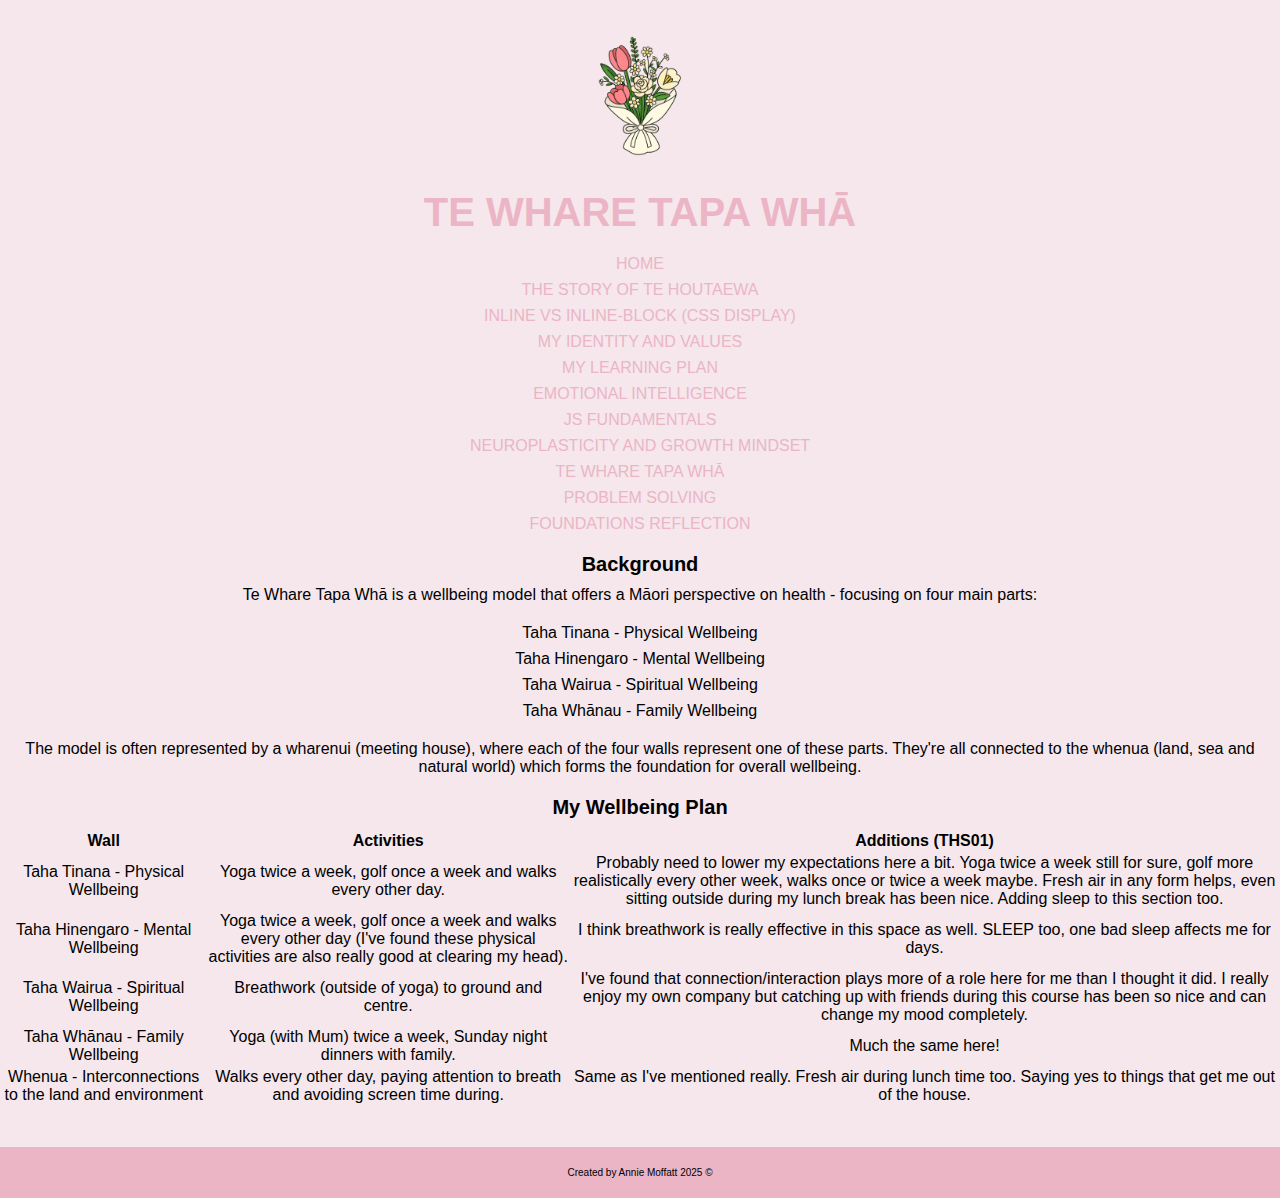
<file: blog/te-whare-tapa-wha.html>
<!DOCTYPE html>
<html>
  <head>
    <meta charset="UTF-8" />
    <meta name="viewport" content="width=device-width, initial-scale=1.0" />
    <title>Te Whare Tapa Whā</title>
    <link href="../styles/main.css" rel="stylesheet" type="text/css" />
  </head>
  <body>
    <div>
      <img class="flowers" src="/images/flowers.png" alt="" />
    </div>
    <div class="header">
      <h1>TE WHARE TAPA WHĀ</h1>
    </div>
    <div>
      <nav>
        <ul>
          <li>
            <a href="/index.html">HOME</a>
          </li>
          <li>
            <a href="/blog/te-houtaewa-template.html"
              >THE STORY OF TE HOUTAEWA</a
            >
          </li>
          <li>
            <a href="/blog/html-css.html"
              >INLINE VS INLINE-BLOCK (CSS DISPLAY)</a
            >
          </li>
          <li>
            <a href="/blog/identity-values.html">MY IDENTITY AND VALUES</a>
          </li>
          <li>
            <a href="/blog/learning-plan.html">MY LEARNING PLAN</a>
          </li>
          <li>
            <a href="/blog/emotional-intelligence.html"
              >EMOTIONAL INTELLIGENCE</a
            >
          </li>
          <li>
            <a href="/blog/javascript-dom.html">JS FUNDAMENTALS</a>
          </li>
          <li>
            <a href="/blog/neuroplasticity.html"
              >NEUROPLASTICITY AND GROWTH MINDSET</a
            >
          </li>
          <li>
            <a href="/blog/te-whare-tapa-wha.html">TE WHARE TAPA WHĀ</a>
          </li>
          <li>
            <a href="/blog/problem-solving.html">PROBLEM SOLVING</a>
          </li>
          <li>
            <a href="/blog/foundations-reflection.html"
              >FOUNDATIONS REFLECTION</a
            >
          </li>
        </ul>
      </nav>
    </div>
    <div>
      <h2>Background</h2>

      <p>
        Te Whare Tapa Whā is a wellbeing model that offers a Māori perspective
        on health - focusing on four main parts:
      </p>

      <ul>
        <li>Taha Tinana - Physical Wellbeing</li>
        <li>Taha Hinengaro - Mental Wellbeing</li>
        <li>Taha Wairua - Spiritual Wellbeing</li>
        <li>Taha Whānau - Family Wellbeing</li>
      </ul>

      <p>
        The model is often represented by a wharenui (meeting house), where each
        of the four walls represent one of these parts. They're all connected to
        the whenua (land, sea and natural world) which forms the foundation for
        overall wellbeing.
      </p>

      <h2>My Wellbeing Plan</h2>
      <p></p>
      <table>
        <tr>
          <th>Wall</th>
          <th>Activities</th>
          <th>Additions (THS01)</th>
        </tr>
        <tr>
          <td>Taha Tinana - Physical Wellbeing</td>
          <td>
            Yoga twice a week, golf once a week and walks every other day.
          </td>
          <td>
            Probably need to lower my expectations here a bit. Yoga twice a week
            still for sure, golf more realistically every other week, walks once
            or twice a week maybe. Fresh air in any form helps, even sitting
            outside during my lunch break has been nice. Adding sleep to this
            section too.
          </td>
        </tr>
        <tr>
          <td>Taha Hinengaro - Mental Wellbeing</td>
          <td>
            Yoga twice a week, golf once a week and walks every other day (I've
            found these physical activities are also really good at clearing my
            head).
          </td>
          <td>
            I think breathwork is really effective in this space as well. SLEEP
            too, one bad sleep affects me for days.
          </td>
        </tr>
        <tr>
          <td>Taha Wairua - Spiritual Wellbeing</td>
          <td>Breathwork (outside of yoga) to ground and centre.</td>
          <td>
            I've found that connection/interaction plays more of a role here for
            me than I thought it did. I really enjoy my own company but catching
            up with friends during this course has been so nice and can change
            my mood completely.
          </td>
        </tr>
        <tr>
          <td>Taha Whānau - Family Wellbeing</td>
          <td>
            Yoga (with Mum) twice a week, Sunday night dinners with family.
          </td>
          <td>Much the same here!</td>
        </tr>
        <tr>
          <td>Whenua - Interconnections to the land and environment</td>
          <td>
            Walks every other day, paying attention to breath and avoiding
            screen time during.
          </td>
          <td>
            Same as I've mentioned really. Fresh air during lunch time too.
            Saying yes to things that get me out of the house.
          </td>
        </tr>
      </table>
    </div>
    <div class="footer">
      <p>Created by Annie Moffatt 2025 ©</p>
    </div>
  </body>
</html>
</file>
<file: styles/main.css>
body {
  background-color: rgb(245, 231, 236);
  font-family: sans-serif;
  color: black;
  text-align: center;
  margin: 0;
  padding: 0;
}

h1 {
  font-size: 40px;
  margin: 20px 0 10px;
}

h2 {
  font-size: 20px;
  margin: 20px 0 10px;
}

h3 {
  font-size: 18px;
  margin: 10px 0;
}

p {
  font-size: 16px;
  margin: 10px 0;
}

ul {
  list-style-type: none;
  padding: 0;
  margin: 20px 0;
}

li {
  font-size: 16px;
  margin: 8px 0;
}

a {
  color: rgb(235, 181, 198);
  font-size: 16px;
  text-decoration: none;
}

a:hover {
  color: rgb(224, 143, 168);
  text-decoration: underline;
}

.header h1 {
  color: rgb(235, 181, 198);
  text-align: center;
}

.footer {
  background-color: rgb(235, 181, 198);
  color: black;
  margin-top: 40px;
  padding: 10px 0;
}

.footer p {
  font-size: 10px;
}

img.flowers {
  display: block;
  margin: 20px auto;
  width: 100px;
  height: auto;
}

/* widescreen displays */
@media only screen and (min-width: 920px) {
  .container {
    /* some layout rules */
  }
}

/* tablets */
@media only screen and (max-width: 919px) {
  .container {
    /* some layout rules */
  }
}

/* phones */
@media only screen and (max-width: 400px) {
  .container {
    /* some layout rules */
  }
}
</file>
